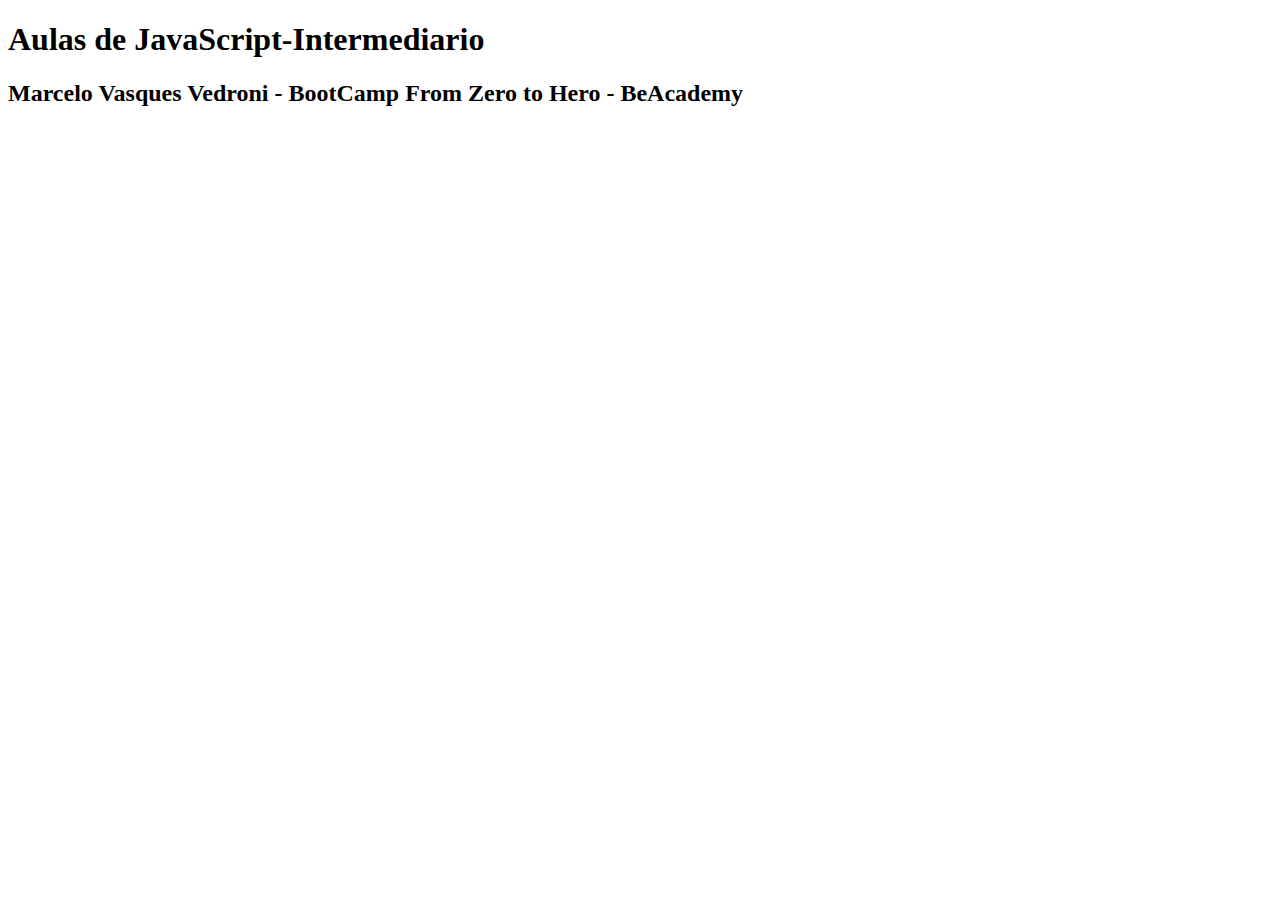
<file: BeAcademy-FromZeroToHero-JavaScript-Intermediario/index.html>
<!DOCTYPE html>
<html lang="pt-br">
<head>
    <meta charset="UTF-8">
    <meta http-equiv="X-UA-Compatible" content="IE=edge">
    <meta name="viewport" content="width=device-width, initial-scale=1.0">
    <title>JavaScript - Intermediário</title>
</head>
<body>
    <h1>Aulas de JavaScript-Intermediario</h1>
    <h2>Marcelo Vasques Vedroni - BootCamp From Zero to Hero - BeAcademy</h2>
    <!-- <script src="./aula1.js"></script>     -->
    <!-- <script src="./aula2.js"></script> -->
    <!-- <script src="./aula3.js"></script> -->
    <!-- <script src="./aula4.js"></script> -->
    <!-- <script src="./aula5.js"></script> -->
    <script src="./aula7.js"></script>

</body>
</html>
</file>
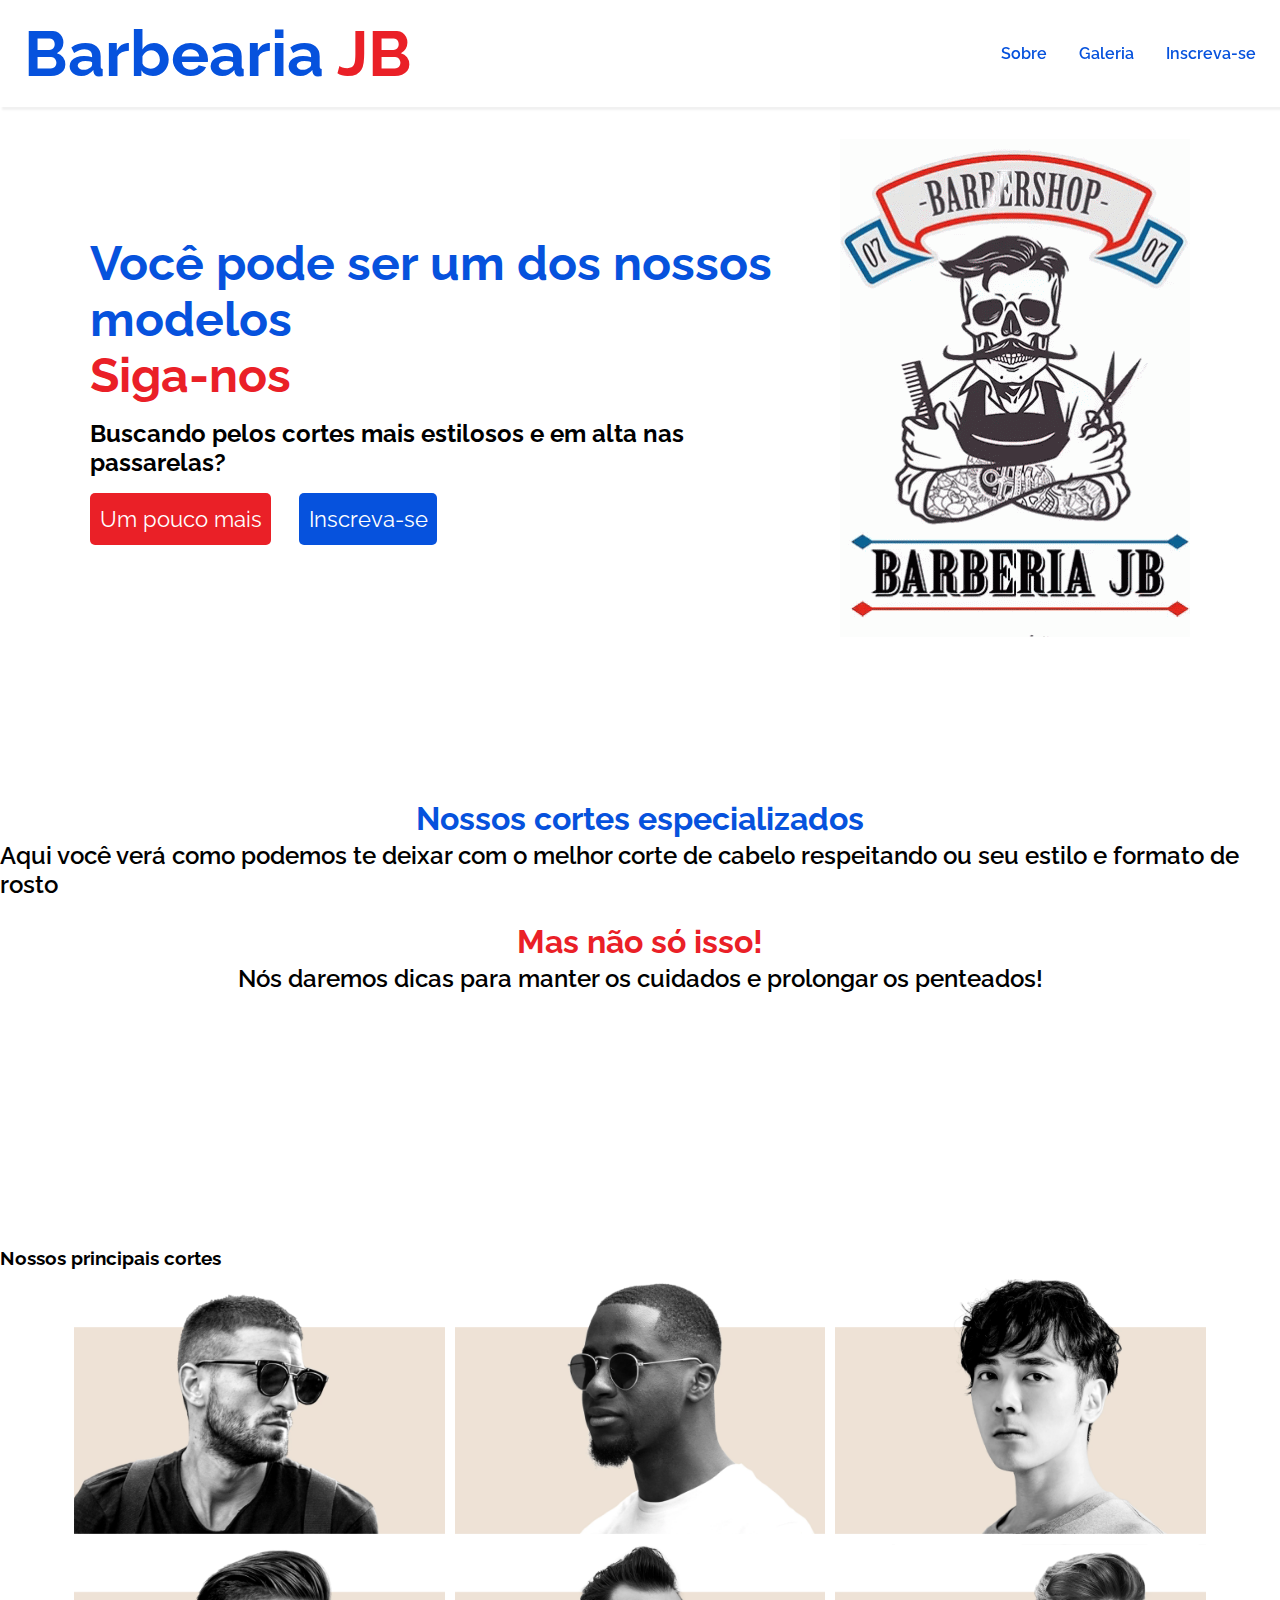
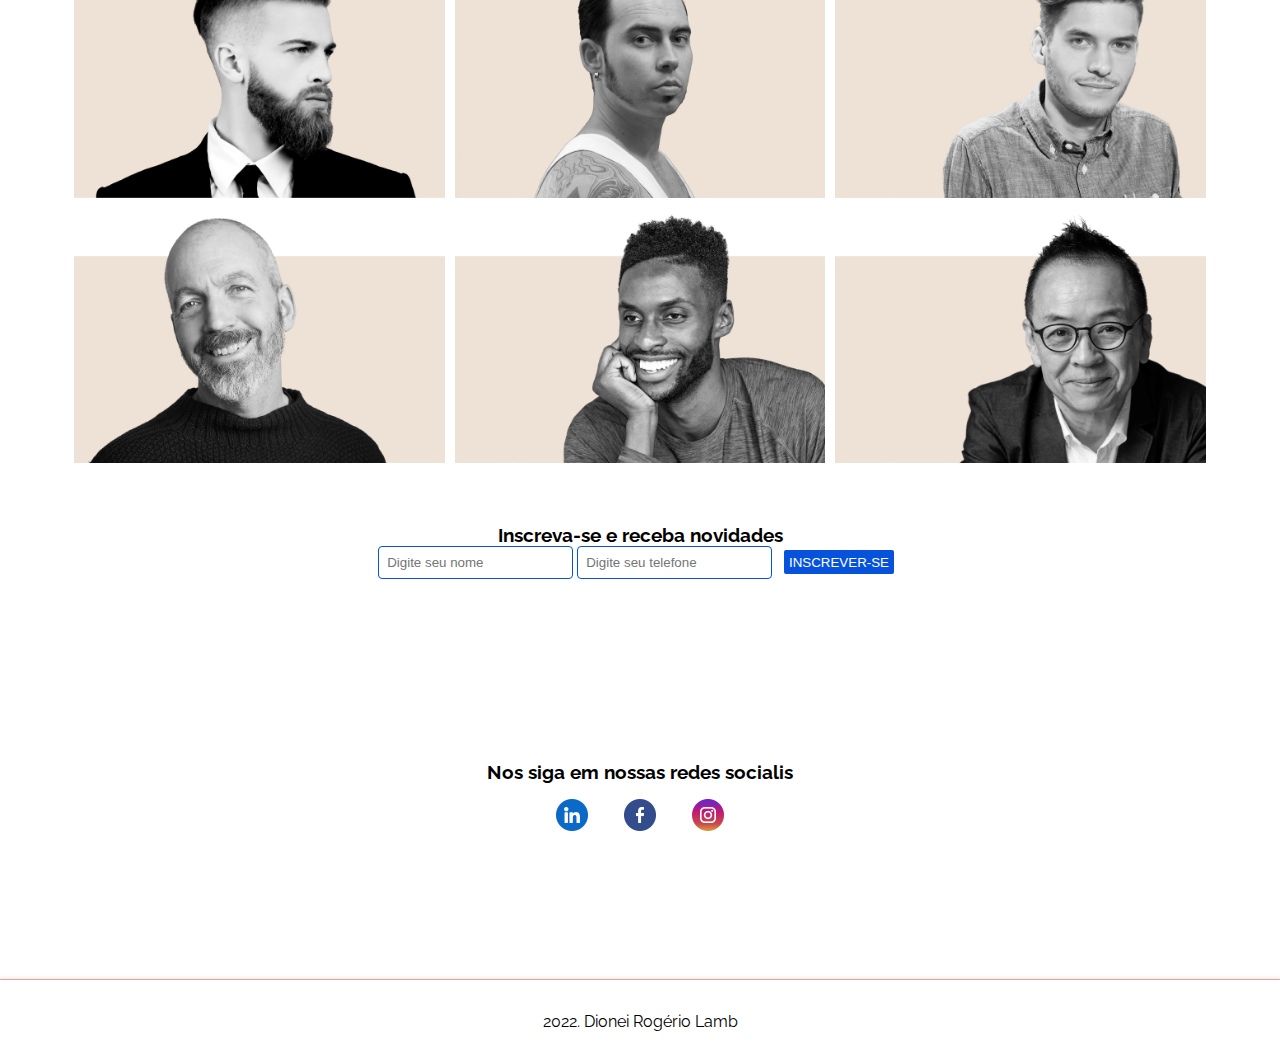
<file: BeAcademy-FromZeroToHero-ProjetoFinal/Landpage/index.html>
<!DOCTYPE html>
<html lang="pt-br">

<head>
  <meta charset="UTF-8">
  <meta http-equiv="X-UA-Compatible" content="IE=edge">
  <meta name="viewport" content="width=device-width, initial-scale=1.0">
  <meta name="keywords" content="HTML, CSS, JavaScript, Bootcamp, BeAcademy, CentralIT, Barbearia, JB" />
  <meta name="description" content="Landing page para coclusão do bootcamp da BeAcademy de uma barbearia ficticia chamada JB" />
  <meta name="author" content="Dionei Rogério Lamb" />
  
  <link rel="stylesheet" href="./css/styles.css" />

  <title>Barbearia JB</title>

</head>
<nav>
  <a href="#" class="logo">
    <h1>
      <span class="cor1">Barbearia</span>
      <span class="cor2">JB</span>
    </h1>
  </a>

  <ul class="">
    <li class="nav-item">
      <a href="#sobre" class="nav-link">Sobre</a>
    </li>
    <li class="nav-item">
      <a href="#galeria" class="nav-link">Galeria</a>
    </li>
    <li class="nav-item">
      <a href="#inscrever" class="nav-link">Inscreva-se</a>
    </li>
  </ul>
</nav>

<section class="frente">
  <div class="apresentacao">
    <h1>
      <span class="cor1"> Você pode ser um dos nossos modelos </span> <br />
      <span class="cor2"> Siga-nos</span>
    </h1>
    <p style="color: black; font-weight: bolder;">
      Buscando pelos cortes mais estilosos e em alta nas passarelas?
    </p>
    <a class="btn red" href="#sobre">Um pouco mais</a>
    <a class="btn blue" href="#inscrever">Inscreva-se</a>
  </div>
  <div>
    <img src="./img/barber-barbershop.gif" alt="logo gif barbearia JB">
  </div>
</section>

<br>

<section class="sobre" id="sobre">
  <h3 class="cor1">Nossos cortes especializados</h3>
  <p>
    Aqui você verá como podemos te deixar com o melhor corte de cabelo respeitando ou seu estilo e formato de rosto
  </p>

  <h3 class="cor2 ">Mas não só isso!</h3>
  <p>
    Nós daremos dicas para manter os cuidados e prolongar os penteados!
  </p>
</section>

<br>

<section>
  <h3 id="galeria">Nossos principais cortes</h3>
  <div class="galeria">
    <img src="./img/Crew Cut.png" alt="Corte Crew Cut" title="Corte Crew Cut por Anthony Joshua" />
    <img src="./img/Buzz Cut.png" alt="Corte Buzz Cut" title="Corte Buzz Cut por Gypsy King" />
    <img src="img/Mop Top.png" alt="Corte Mop Top" title="Corte Mop Top por Iron Mike" />
    <img src="./img/Slick Back.png" alt="Corte Slick Back" title="Corte Slick Back por Deontay Wilder" />
    <img src="./img/Pompadour.png" alt="Corte Pompadour" title="Corte Pompadour por Bronze Bomber" />
    <img src="./img/Quiff.png" alt="Corte Quiff" title="Corte Quiff por George Foreman" />
    <img src="./img/Shave it All Off.png" alt="Corte Shave it All Off" title="Corte Shave it All Off por Robert Dornelles" />
    <img src="./img/Skin Fade.png" alt="Corte Skin Fade" title="Corte Skin Fade por Jorge Bandeira" />
    <img src="./img/Try a Faux Hawk.png" alt="Corte Try a Faux Hawk" title="Corte Try a Faux Hawk por Sujiro Yamatto" />
  </div>
</section>

<br>

<section class="inscrever" id="inscrever">
  <h3>Inscreva-se e receba novidades</h3>
  <form action="#">
    <input type="text" name="nome" id="botao" class="botao" placeholder="Digite seu nome" required>
    <input type="text" id="telefone" name="telefone" class=" botao" placeholder="Digite seu telefone" required />
    <input type="submit" value="INSCREVER-SE" id="submit-btn" class="submit-btn">
  </form>
</section>

<br>

<section>
  <div class="social">
    <h3>Nos siga em nossas redes socialis</h3>
    <a href=""><img src="./img/linkedin.png" alt=""></a>
    <a href="https://www.facebook.com/"><img src="./img/fb.png" alt=""></a>
    <a href="https://www.instagram.com/"><img src="./img/instagram.png" alt=""></a>
  </div>
</section>

<footer>2022. Dionei Rogério Lamb</footer>
</body>

</html>
</file>
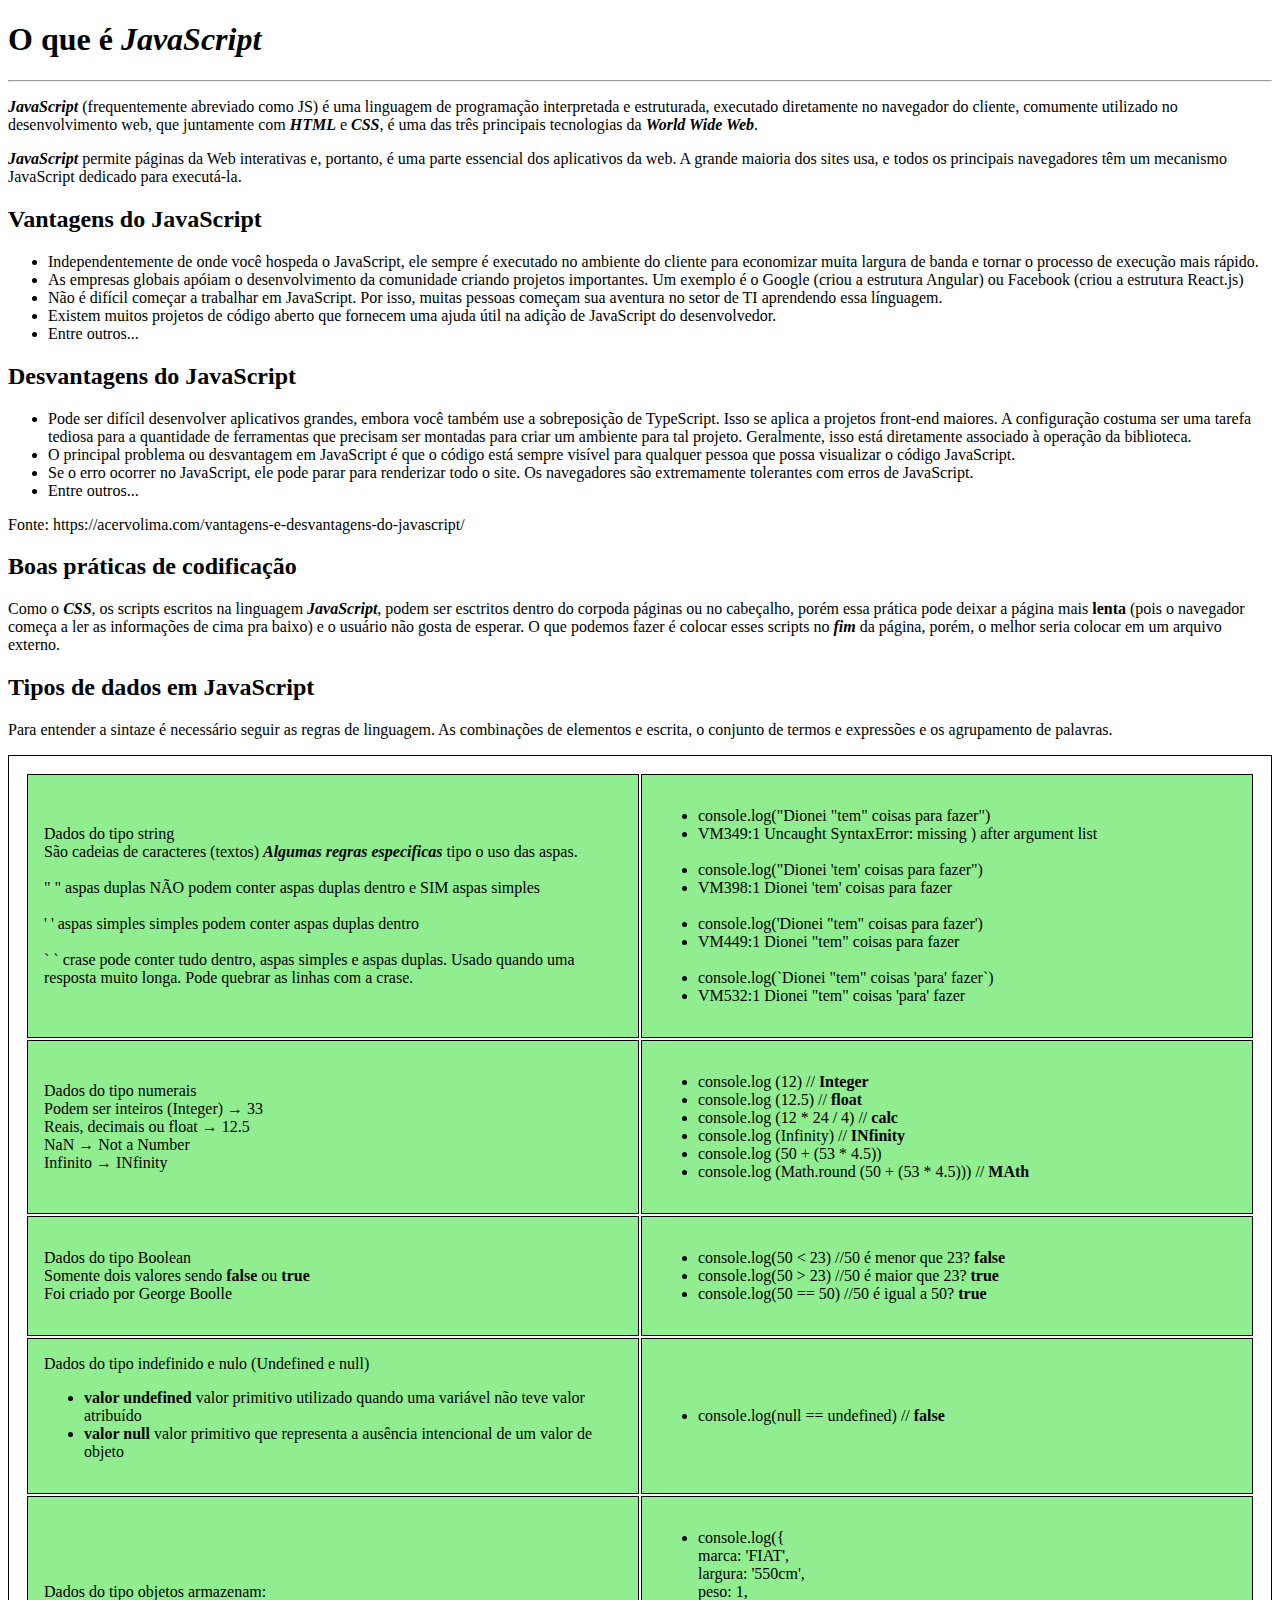
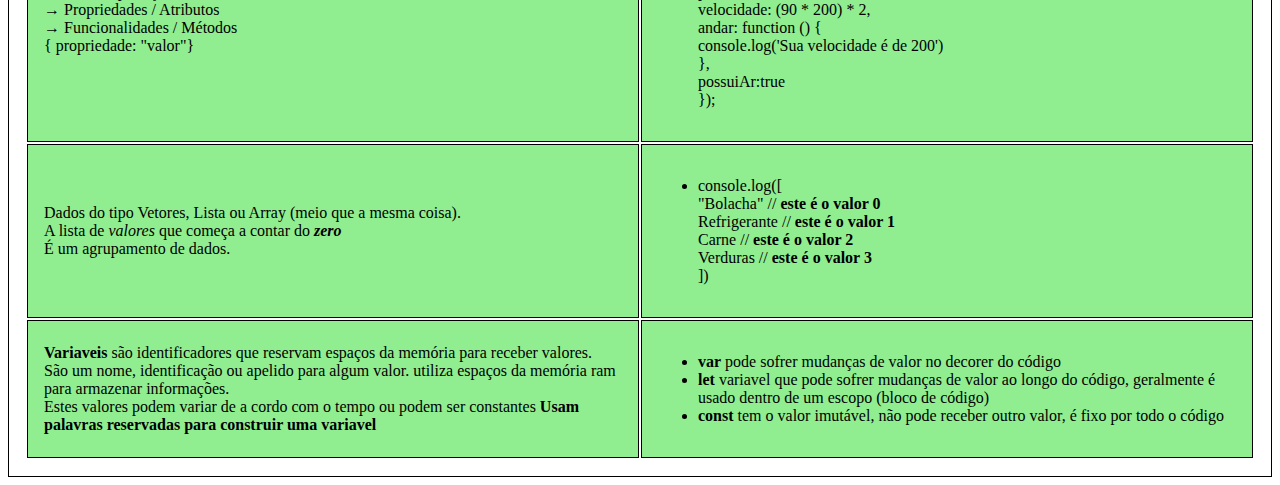
<file: BeAcademy-FromZeroToHero-Introducao_Javascript/javascript1.html>
<!DOCTYPE html>
<html lang="pt-br">
<head>
    <meta charset="UTF-8">
    <meta http-equiv="X-UA-Compatible" content="IE=edge">
    <meta name="viewport" content="width=device-width, initial-scale=1.0">
    <meta autor="Dionei Rogério Lamb">
    <title>Introdução ao JavaScript</title>
</head>
<body>
    
    <h1>O que é <i>JavaScript</i></h1><hr>
    <p>
        <b><i>JavaScript</i></b> (frequentemente abreviado como JS) é uma linguagem de programação interpretada e estruturada, executado diretamente no navegador do cliente, comumente utilizado no desenvolvimento web, que juntamente com <b><i>HTML</i></b> e <b><i>CSS</i></b>, é uma das três principais tecnologias da <b><i>World Wide Web</i></b>.
    </p>
    <p>        
        <b><i>JavaScript</i></b> permite páginas da Web interativas e, portanto, é uma parte essencial dos aplicativos da web. A grande maioria dos sites usa, e todos os principais navegadores têm um mecanismo JavaScript dedicado para executá-la.
    </p>

    <h2>Vantagens do JavaScript</h2>
    <p>
        <ul>
            <li>
                Independentemente de onde você hospeda o JavaScript, ele sempre é executado no ambiente do cliente para economizar muita largura de banda e tornar o processo de execução mais rápido.
            </li>
            <li>
                As empresas globais apóiam o desenvolvimento da comunidade criando projetos importantes. Um exemplo é o Google (criou a estrutura Angular) ou Facebook (criou a estrutura React.js)
            </li>
            <li>
                Não é difícil começar a trabalhar em JavaScript. Por isso, muitas pessoas começam sua aventura no setor de TI aprendendo essa línguagem.                    
            </li>
            <li>
                Existem muitos projetos de código aberto que fornecem uma ajuda útil na adição de JavaScript do desenvolvedor.
            </li>
            <li>
                Entre outros...
            </li>
        </ul>
    </p>

    <h2>Desvantagens do JavaScript</h2>
    <p>
        <ul>
            <li>
                Pode ser difícil desenvolver aplicativos grandes, embora você também use a sobreposição de TypeScript.
                Isso se aplica a projetos front-end maiores. A configuração costuma ser uma tarefa tediosa para a quantidade de ferramentas que precisam ser montadas para criar um ambiente para tal projeto. Geralmente, isso está diretamente associado à operação da biblioteca.
            </li>
            <li>
                O principal problema ou desvantagem em JavaScript é que o código está sempre visível para qualquer pessoa que possa visualizar o código JavaScript.
            </li>
                <li>
                Se o erro ocorrer no JavaScript, ele pode parar para renderizar todo o site. Os navegadores são extremamente tolerantes com erros de JavaScript.
            </li>
            <li>
                Entre outros...
            </li>
        </ul>
    </p>
    <p>
        Fonte: https://acervolima.com/vantagens-e-desvantagens-do-javascript/
    </p>
    
    <h2>Boas práticas de codificação</h2>
    <p>
        Como o <b><i>CSS</i></b>, os scripts escritos na linguagem <b><i>JavaScript</i></b>, podem ser esctritos dentro do corpoda páginas ou no cabeçalho, porém essa prática pode deixar a página mais <b>lenta</b> (pois o navegador começa a ler as informações de cima pra baixo) e o usuário não gosta de esperar. O que podemos fazer é colocar esses scripts no <b><i>fim</i></b> da página, porém, o melhor seria colocar em um arquivo externo.
    </p>

    <h2>Tipos de dados em JavaScript</h2>
    <p>
        Para entender a sintaze é necessário seguir as regras de linguagem. As combinações de elementos e escrita, o conjunto de termos e expressões e os agrupamento de palavras.
    </p>
    
    <!-- estilização da tabela colocada aqui só por preguiça de fazer um link externo =) -->
    <style rel="stylesheet">
        table, tr, td{
            border:#000 solid 1px;
            padding:1rem;
            width: 100%;
        }
        td{
            width:50%;
            height:30px;
        }
        tr{
            background-color:lightgreen;
            color:#000;
        }
    </style>
        <table>
            <tr>
                <td>Dados do tipo string
                    <br>São cadeias de caracteres (textos)
                    <b><i>Algumas regras especificas</i></b> tipo o uso das aspas.
                    <br><br>
                        " " aspas duplas NÃO podem conter aspas duplas dentro e SIM aspas simples
                    <br><br>
                        ' ' aspas simples simples podem conter aspas duplas dentro
                    <br><br>
                        ` ` crase pode conter tudo dentro, aspas simples e aspas duplas. Usado quando uma resposta muito longa. Pode quebrar as linhas com a crase.
                </td>
                <td>
                    <ul>
                        <li>console.log("Dionei "tem" coisas para fazer") </li>
                        <li>VM349:1 Uncaught SyntaxError: missing ) after argument list</li>
                        <br>    
                        <li>console.log("Dionei 'tem' coisas para fazer")</li>
                        <li>VM398:1 Dionei 'tem' coisas para fazer</li>
                        <br>
                        <li>console.log('Dionei "tem" coisas para fazer')</li>
                        <li>VM449:1 Dionei "tem" coisas para fazer</li>
                        <br>
                        <li>console.log(`Dionei "tem" coisas 'para' fazer`)</li>
                        <li>VM532:1 Dionei "tem" coisas 'para' fazer</li>  
                    </ul>
                </td>
            </tr>
            <tr>
                <td>Dados do tipo numerais
                    <br>Podem ser inteiros (Integer) → 33
                    <br>Reais, decimais ou float → 12.5
                    <br>NaN → Not a Number
                    <br>Infinito → INfinity
                </td>
                <td>
                    <ul>
                        <li>console.log (12) // <b>Integer</b></li>
                        <li>console.log (12.5) // <b>float</b></li>
                        <li>console.log (12 * 24 / 4) // <b>calc</b></li>
                        <li>console.log (Infinity) // <b>INfinity</b></li>
                        <li>console.log (50 + (53 * 4.5))</li>
                        <li>console.log (Math.round (50 + (53 * 4.5))) // <b>MAth</b></li>
                    </ul>
                </td>
            </tr>
            <tr>
                <td> Dados do tipo Boolean <br>Somente dois valores sendo <b>false</b> ou <b>true</b> <br> Foi criado por George Boolle</td>
                <td>
                    <ul>
                        <li>console.log(50 < 23) //50 é menor que 23? <b>false</b></li>
                        <li>console.log(50 > 23) //50 é maior que 23? <b>true</b></li>
                        <li>console.log(50 == 50) //50 é igual a 50? <b>true</b></li>
                    </ul>
                </td>
            </tr>
            <tr>
                <td>
                    Dados do tipo indefinido e nulo (Undefined e null)
                    <ul>
                        <li>
                            <b>valor undefined</b>
                            valor primitivo utilizado quando uma variável não teve valor atribuído
                        </li>
                        <li>
                        <b>valor null</b>
                        valor primitivo que representa a ausência intencional de um valor de objeto
                        </li>
                    </ul>
                </td>
                <td>
                    <ul>
                        <li>console.log(null == undefined) // <b>false</b></li>
                    </ul>
                </td>
            </tr>
            <tr>
                <td>
                    <p>
                        Dados do tipo objetos armazenam:
                        <br>→ Propriedades / Atributos
                        <br>→ Funcionalidades / Métodos
                        <br>{ propriedade: "valor"}
                    <br>
                    </p>
                </td>
                <td>
                    <ul>
                        <li>console.log({
                            <br>marca: 'FIAT', 
                            <br>largura: '550cm',
                            <br>peso: 1,
                            <br>velocidade: (90 * 200) * 2,
                            <br>andar: function () {
                                <br>console.log('Sua velocidade é de 200')
                                <br>},
                            <br>possuiAr:true                    
                            <br>});
                        </li>
                    </ul>
                </td>
            </tr>
            <tr>
                <td>
                    <p>
                        Dados do tipo Vetores, Lista ou Array (meio que a mesma coisa). <br>
                        A lista de <i>valores</i> que começa a contar do <b><i>zero</i></b> <br>
                        É um agrupamento de dados.
                    </p>
                </td>
                <td>
                    <ul>
                        <li>
                            console.log([
                            <br>"Bolacha" // <b>este é o valor 0 </b>
                                <br>Refrigerante // <b>este é o valor 1 </b>
                                <br>Carne // <b>este é o valor 2 </b>
                                <br>Verduras // <b>este é o valor 3 </b>
                                <br> ])
                        </li>
                    </ul>
                </td>
            </tr>
            <tr>
                <td>
                    <b>Variaveis</b> são identificadores que reservam espaços da memória para receber valores.
                    <br>São um nome, identificação ou apelido para algum valor.
                    utiliza espaços da memória ram para armazenar informações.
                    <br>Estes valores podem variar de a cordo com o tempo ou podem ser constantes
                    <b>Usam palavras reservadas para construir uma variavel</b>
                    <br>
                </td>
                <td>
                    <ul>
                        <li>
                            <b>var</b>
                            pode sofrer mudanças de valor no decorer do código
                        </li>
                        <li>
                            <b>let</b>
                            variavel que pode sofrer mudanças de valor ao longo do código, geralmente é usado dentro de um escopo (bloco de código)
                        </li>
                        <li>
                            <b>const</b>
                            tem o valor imutável, não pode receber outro valor, é fixo por todo o código
                        </li>
                    </ul>
                </td>
            </tr>
        </table>

    <!-- pode ser assim mas, creio eu, de preferência só em um caso muito pontual.
        <script>
        console.log("Olha eu aqui no fim da página.")
    </script>
    -->
<!-- importando o script -->
<!-- <script src="./scripts.js"></script> primeiras 3 aulas  -->
<!-- <script src="./variaveis.js"></script>   aula das variaveis -->
<!-- <script src="./praticando_variaveis.js"></script> -->
<!-- <script src="./funcoes.js"></script> -->
<!-- <script src="./dados.js"></script> -->
<!-- <script src="./operadores.js"></script> -->
<script src="./condicionais.js"></script>
</body>
</html>
</file>
<file: BeAcademy-FromZeroToHero-ProjetoFinal/Landpage/css/styles.css>
@import url("https://fonts.googleapis.com/css2?family=Raleway:ital,wght@0,100;1,100&display=swap");

@import url('https://fonts.googleapis.com/css2?family=Germania+One&family=Raleway:ital,wght@1,100&display=swap');

@import url("https://fonts.googleapis.com/css2?family=Roboto:ital,wght@0,400;0,900;1,700&display=swap");

/* CSS Variables */
:root {
    --normal-font: 400;
    --bold-font: 600;
    --bolder-font: 900;
    --primary-color: #0652dd;
    --secondary-color: #ea2027;
    --line-height: 1.7rem;
    --transition: .5s ease-out;
}

* {
    margin: 0;
    padding: 0;
    box-sizing: border-box;
    transition: var(--transition);
}

p {
    color: black;
    font-weight: var(--bold-font);
}

body {
    font-family: 'Raleway', sans-serif;
}

ul li {
    list-style-type: none;
}

a {
    text-decoration: none;
    color: var(--primary-color);
}

a:hover {
    color: var(--secondary-color);
}

.cor1 {
    color: var(--primary-color);
}

.cor2 {
    color: var(--secondary-color);
}

nav {
    background: #fff;
    position: sticky;
    top: 0;
    left: 0;
    z-index: 1;
    display: flex;
    justify-content: space-between;
    align-items: center;
    padding: 1rem 1.5rem;
    box-shadow: 2px 3px 2px #f1f1f1;
}

.logo {
    font-size: 2rem;
    font-weight: 500;
}

ul {
    display: flex;
    justify-content: space-between;
    align-items: center;
}

.nav-item {
    margin-left: 2rem;
    font-weight: var(--bold-font);
}

.frente {
    display: flex;
    align-items: center;
    justify-content: space-between;
    gap: 1.9rem;
    max-width: 1100px;
    margin: 2rem auto -6rem;
}

.frente p {
    font-size: 1.5em;
}

.apresentacao h1 {
    font-size: 3rem;
    margin-bottom: 1rem;
}

.apresentacao h3 {
    margin-bottom: 0.5rem;
}

.cor1 {
    color: var(--primary-color);
}

.cor2 {
    color: var(--secondary-color);
}

.btn {
    margin-top: 1rem;
    display: inline-block;
    padding: 0.8rem 0.6rem;
    border: none;
    font-size: 1.4rem;
    border-radius: 5px;
    color: #fff;
}

.red {
    background-color: var(--secondary-color);
    margin-right: 1.5rem;
}

.red:hover {
    background-color: #095cf7;
    color: #fff;
}

.blue {
    background-color: var(--primary-color);
}

.blue:hover {
    background-color: #f1262d;

    color: #fff;
}

.sobre {
    position: relative;
    height: 600px;
    display: flex;
    align-items: center;
    justify-content: center;
    flex-direction: column;
    gap: 1.5rem;
    margin: 2rem 0;
}

.sobre h3 {
    font-size: 2em;
    margin-bottom: -20px;
}

.sobre p {
    font-size: 1.5em;
}

.galeria {
    display: grid;
    grid-template-columns: repeat(3, 1fr);
    max-width: 90%;
    margin: 0 auto;
    gap: 10px;
    padding: 10px;
}

.galeria img {
    width: 100%;
    height: 100%;
}

.inscrever {
    margin-top: 2rem;
    height: 10vh;
}

.inscrever h3 {
    text-align: center;
}

form {
    text-align: center;
    margin-bottom: 10px;
}

.botao {
    padding: 0.5rem;
    border: 1px solid var(--primary-color);
    border-radius: 4px;
}

.botao:focus {
    border: 1px solid var(--secondary-color);
    outline: none;
}

.submit-btn {
    background-color: var(--primary-color);
    color: #fff;
    padding: 0.3rem;
    margin: 0 0.5rem;
    border: none;
    border-radius: 2px;
    cursor: pointer;
}

.submit-btn:hover {
    background-color: #ea2027;
}

.social {
    margin: 10%;
    text-align: center;
}

.social img {
    margin: 1rem;
    width: 2rem;
    height: 2rem;
}

footer {
    border-top: 1px solid #f19f91;
    box-shadow: 0px -2px 3px #f1f1f1;
    text-align: center;
    padding: 2rem;
}


@media screen and (max-width: 600px) {
    ul {
        display: flex;
        justify-content: space-between;
        flex-direction: row;
        width: 50%;
        text-align: right;
    }

    .nav-item {
        margin: 2rem 0;
    }

    .logo {
        font-size: 1.5rem;
    }

    .frente {
        flex-direction: column;
        max-width: 100%;
        margin: 10%;

    }

    .apresentacao h1 {
        font-size: 2.3rem;
    }

    .galeria {
        grid-template-columns: 1fr;
        width: 100%;
        background-color: white;
    }
}
</file>
